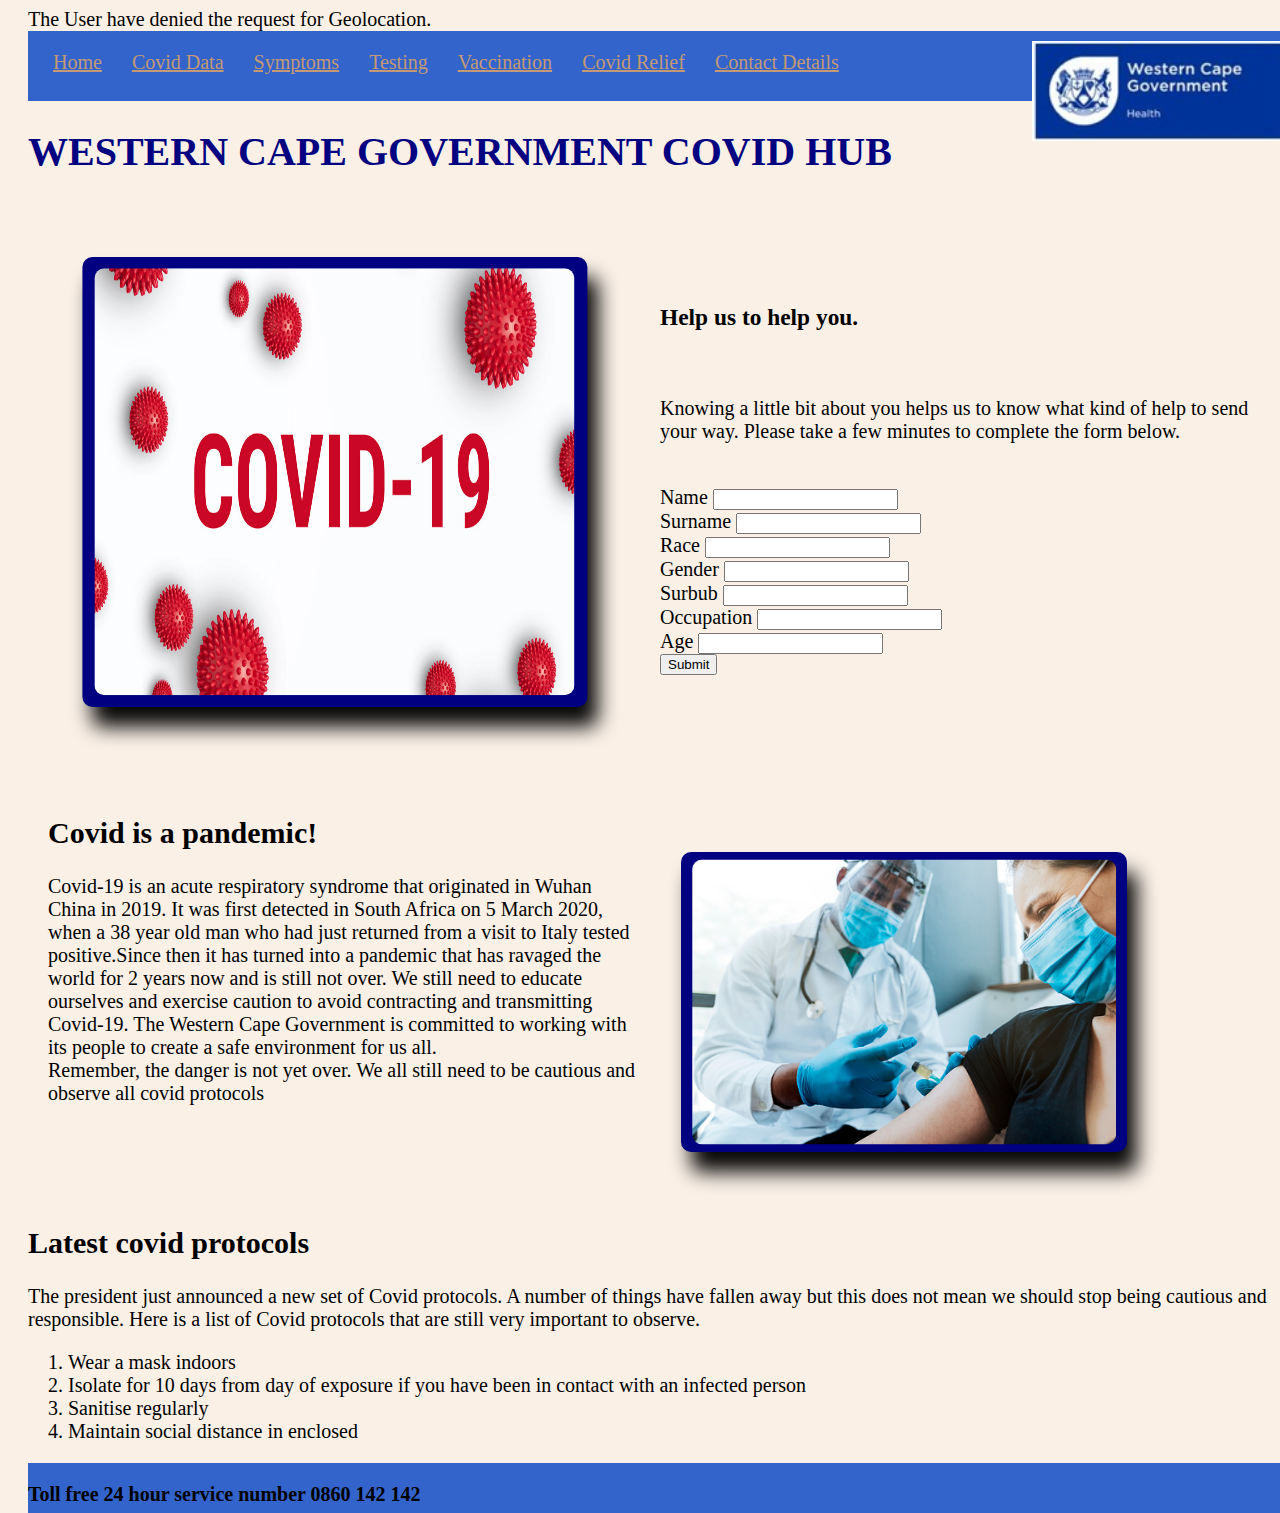
<file: Index.html>
<!DOCTYPE html <html lang="en" dir="ltr">

<head>

  <link rel="stylesheet" href="StyleSheet.css" />

  <meta charset="utf-8">
  <title>Western Cape Covid Hub</title>

</head>

<body>
  <div id="location"></div>
  <script>
    var div  = document.getElementById("location");
    function getLocation() {
      if (navigator.geolocation) {
        navigator.geolocation.getCurrentPosition(showPosition, showError);
      } else {
        div.innerHTML = "The Browser Does not Support Geolocation";
      }
    }

    function showPosition(position) {
      div.innerHTML = "Latitude: " + position.coords.latitude + "<br>Longitude: " + position.coords.longitude;
    }

    function showError(error) {
      if(error.PERMISSION_DENIED){
          div.innerHTML = "The User have denied the request for Geolocation.";
      }
    }
    getLocation();
  </script>
  
</div>

    <div class="header">
      <header>

        <img src="Covi Images.html\Health Banner.jpg" alt="Western Cape Health" align="right" height=" 100" width="250" />


        <div class="topnav">

          <a href="Index.html" class= "active" >Home</a>
          <a href="Covid-19 Recent Data.html">Covid Data</a>
          <a href="Covid-19 Symptoms.html">Symptoms</a>
          <a href="Covid-19 Testing.html"> Testing</a>
          <a href="Covid-19 Vaccination.html"> Vaccination</a>
          <a href="Covid -19 Relief.html">Covid Relief</a>
          <a href="Contact Details.html"> Contact Details </a>
</div>
</header>
    </div>
    

    <h1> WESTERN CAPE GOVERNMENT COVID HUB </h1>

    <div class="row">
      <div class= "column1">

      <div class="container">

        <img src="Covi Images.html\Covid virus.jpg" alt="Covid virus" >
</div>
</div>

<div class = "column1">
<br>
<br>
<br>

   
<h3> Help us to help you.</h3> 
<br>

<p>Knowing a little bit about you helps us to know what kind of help to send your way. Please take a few minutes to complete the form below.</p>
<br>

<form action= "form.php" method= "post"> 


        <label for="firstname"> Name </label>
        <input type="text" id="firstname" name="firstname">
        <br>
        <label for="lastname"> Surname</> </label>
        <input type="text" id="lastname" name="lastname">
        <br>
        <label for="race"> Race</> </label>
        <input type="text" id="race" name="race"></label>
        <br>
        <label for="gender"> Gender</> </label>
        <input type="text" id="gender" name="gender">
        <br>
        <label for="surburb"> Surbub</> </label>
        <input type="text" id="surbub" name="surburb">
        <br>
        <label for="occupation"> Occupation</> </label>
        <input type="text" id="occupation" name="occupation">
         <br>
         <label for="age"> Age</> </label>
        <input type="text" id="age" name="age">
          <br>
        <button type="Submit">Submit</button>

</form>
    </div>
</div>


    <div class="row">
    <div class="column1">
        <h2>Covid is a pandemic!</h2>

        <p>Covid-19 is an acute respiratory syndrome that originated in Wuhan China in 2019. It was first detected in South Africa on 5 March 2020, when a 38 year old man who had just returned from a visit to Italy tested positive.Since then it has turned
          into a pandemic that has ravaged the world for 2 years now and is still not over. We still need to educate ourselves and exercise caution to avoid contracting and transmitting Covid-19. The Western Cape Government is committed to working with its
          people to create a safe environment for us all.
          <br>
          Remember, the danger is not yet over. We all still need to be cautious and observe all covid protocols
        </p>
      </div>

      <div class="column1"> 
       <div class= "container1"> 
      <img src="Covi Images.html\Covid image 2.jpg" alt="Covid"> </div>
    </div>
    
    </div>
</div>


        <h2>Latest covid protocols</h2>

        <p>The president just announced a new set of Covid protocols. A number of things have fallen away but this does not mean we should stop being cautious and responsible. Here is a list of Covid protocols that are still very important to observe.</p>

        <ol>
          <li>Wear a mask indoors</li>
          <li>Isolate for 10 days from day of exposure if you have been in contact with an infected person</li>
          <li> Sanitise regularly </li>
          <li>Maintain social distance in enclosed </li>
        </ol>

    

    <div class="footer">
<footer>  
<p> <strong>Toll free 24 hour service number 0860 142 142</strong> </p>
</footer>
</div>
</body>
</html>
</file>
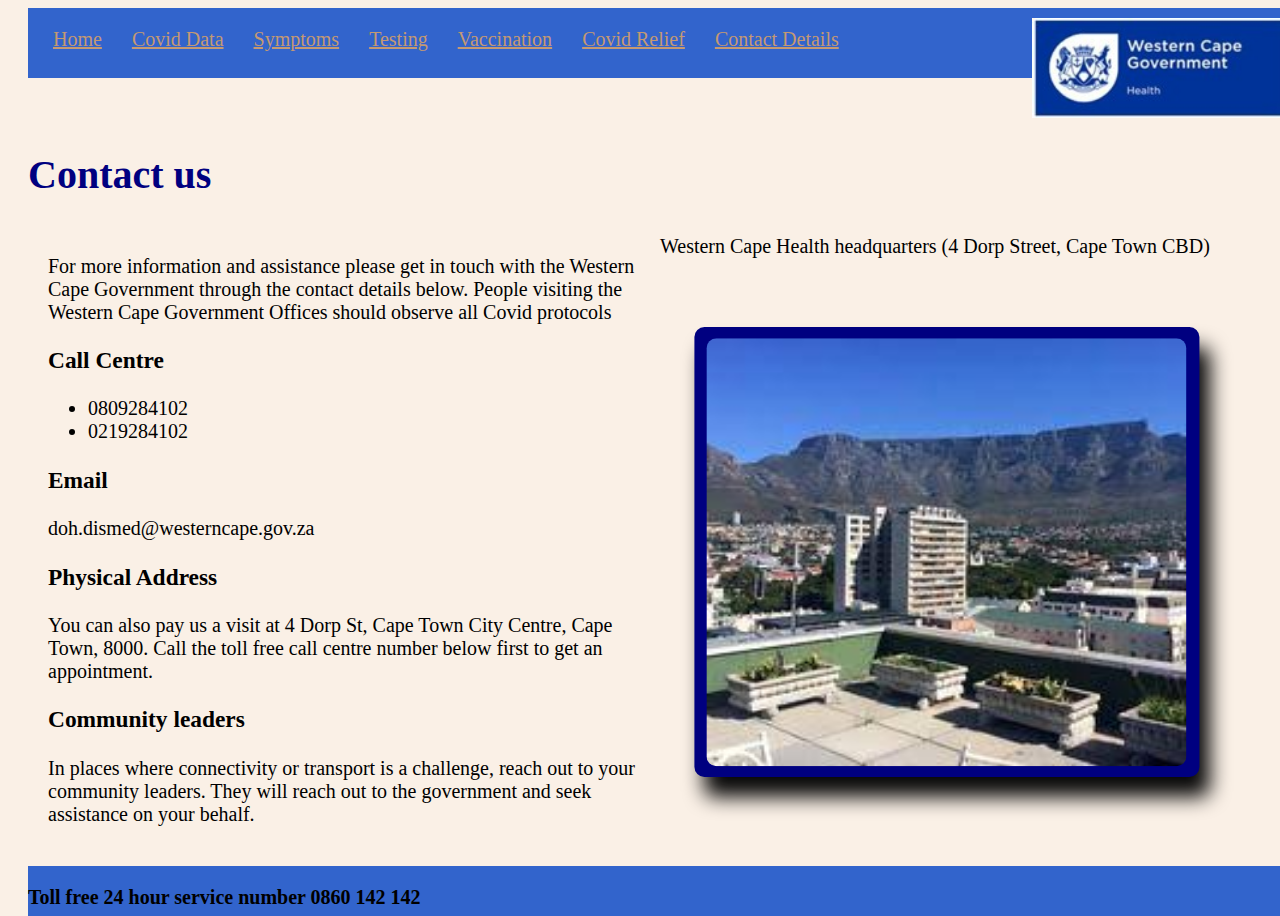
<file: Contact Details.html>
<!DOCTYPE html>
<html lang="en" dir="ltr">

<head>
<link rel="stylesheet" href ="StyleSheet.css"
  <meta charset="utf-8">
   <title>Contact Details</title>
<section class="header">
  <header>

    <img src="Covi Images.html\Health Banner.jpg" alt="Western Cape Health" align="right" height=" 100" width="250" />


    <div class="topnav">

      <a href="Index.html">Home</a>
      <a href="Covid-19 Recent Data.html">Covid Data</a>
      <a href="Covid-19 Symptoms.html">Symptoms</a>
      <a href="Covid-19 Testing.html"> Testing</a>
      <a href="Covid-19 Vaccination.html"> Vaccination</a>
      <a href="Covid -19 Relief.html">Covid Relief</a>
      <a href="Contact Details.html"> Contact Details </a>
    </div>
  </header>
</section>
<br />
<br />

</head>

<body>

  <h1>Contact us</h1>
<div class="row">

<div class="column1">
   <p>For more information and assistance please get in touch with the Western Cape Government through the contact details below. People visiting the Western Cape Government Offices should observe all Covid protocols</p>

  <h3>Call Centre</h3>

  <ul>
    <li>0809284102
    </li>

    <li>
      0219284102
    </li>

  </ul>
  <h3>Email</h3>

  <p> doh.dismed@westerncape.gov.za </p>

  <h3>Physical Address</h3>
  <p>You can also pay us a visit at 4 Dorp St, Cape Town City Centre, Cape Town, 8000. Call the toll free call centre number below first to get an appointment.  </p>
  <h3>Community leaders</h3>
  <p>In places where connectivity or transport is a challenge, reach out to your community leaders. They will reach out to the government and seek assistance on your behalf.</p>
</div>

<div class="column1"> 

  <caption>Western Cape Health headquarters (4 Dorp Street, Cape Town CBD) </caption>
  
  <div class= "container">
    <img src="Covi Images.html\Health Headquarters.jpg"  alt = "Western Cape Department of Health" >
  </div> 
</div>
</div>

   <div class="footer">

      <p> <strong>Toll free 24 hour service number 0860 142 142</strong> </p>
      
    </div>

</body>

</html>
</file>
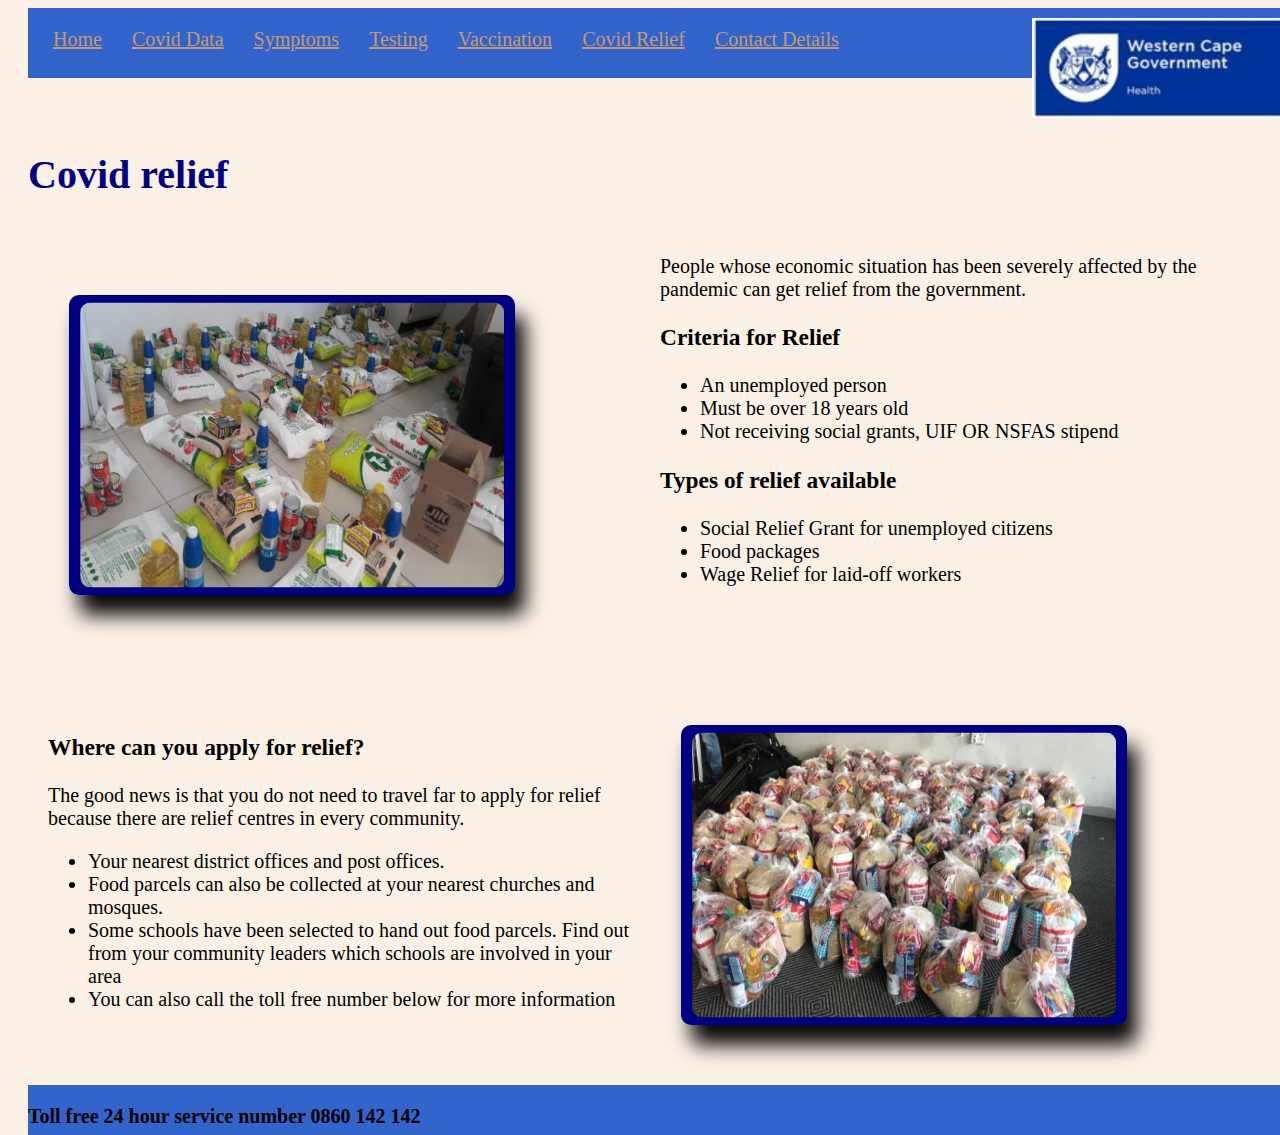
<file: Covid -19 Relief.html>
<!DOCTYPE html>
<html lang="en" dir="ltr">

<head>
<link rel="stylesheet" href ="StyleSheet.css"
  <meta charset="utf-8">
  <title>Covid-19 Relief</title>

 </head>

<body>
<section class="header">
  <header>

    <img src="Covi Images.html\Health Banner.jpg" alt="Western Cape Health" align="right" height=" 100" width="250" />


    <div class="topnav">

      <a href="Index.html">Home</a>
      <a href="Covid-19 Recent Data.html">Covid Data</a>
      <a href="Covid-19 Symptoms.html">Symptoms</a>
      <a href="Covid-19 Testing.html"> Testing</a>
      <a href="Covid-19 Vaccination.html"> Vaccination</a>
      <a href="Covid -19 Relief.html">Covid Relief</a>
      <a href="Contact Details.html"> Contact Details </a>
    </div>
  </header>
</section>
<br />
<br />

 <h1>Covid relief</h1>

<div class="row">

<div class = "column1">
  <div class = "container1">
  <img src="Covi Images.html\Food parcels 2.jpg " alt="Covid Relief" width="600" height="300">
  </div>
</div>

<div class = "column1">
  <p>People whose economic situation has been severely affected by the pandemic can get relief from the government. </p>
  <h3>Criteria for Relief</h3>

  <ul>
  
    <li>An unemployed person</li>
    <li>Must be over 18 years old</li>
    <li>Not receiving social grants, UIF OR NSFAS stipend </li>
  </ul>
  <h3>Types of relief available</h3>
  

  <ul>
    
    <li>Social Relief Grant for unemployed citizens </li>
    <li>Food packages</li>
    <li>Wage Relief for laid-off workers</li>

  </ul>
</div>

</diV>

<div class = "row">

  <div class = "column1">

    <br>
    <br>
   <h3> Where can you apply for relief? </h3>

  <p>The good news is that you do not need to travel far to apply for relief because there are relief centres in every community.</p>
  <ul>
    <li> Your nearest district offices and post offices.</li>
    <li>Food parcels can also be collected at your nearest churches and mosques.
    </li>
    <li>Some schools have been selected to hand out food parcels. Find out from your community leaders which schools are involved in your area</li>
    <li>You can also call the toll free number below for more information</li>
  </ul>
</div>
 
    
  <div class = "column1">

<div class="container1">
  <img src="Covi Images.html\Food parcels.jpg " alt="Covid Relief" width="600" height="350" align= right> 
  </div>
</div> 
</div>
  
<div class="footer">
  <footer>  
  <p> <strong>Toll free 24 hour service number 0860 142 142</strong> </p>
  </footer>
  </div>
  </div>
</body>

</html>
</file>
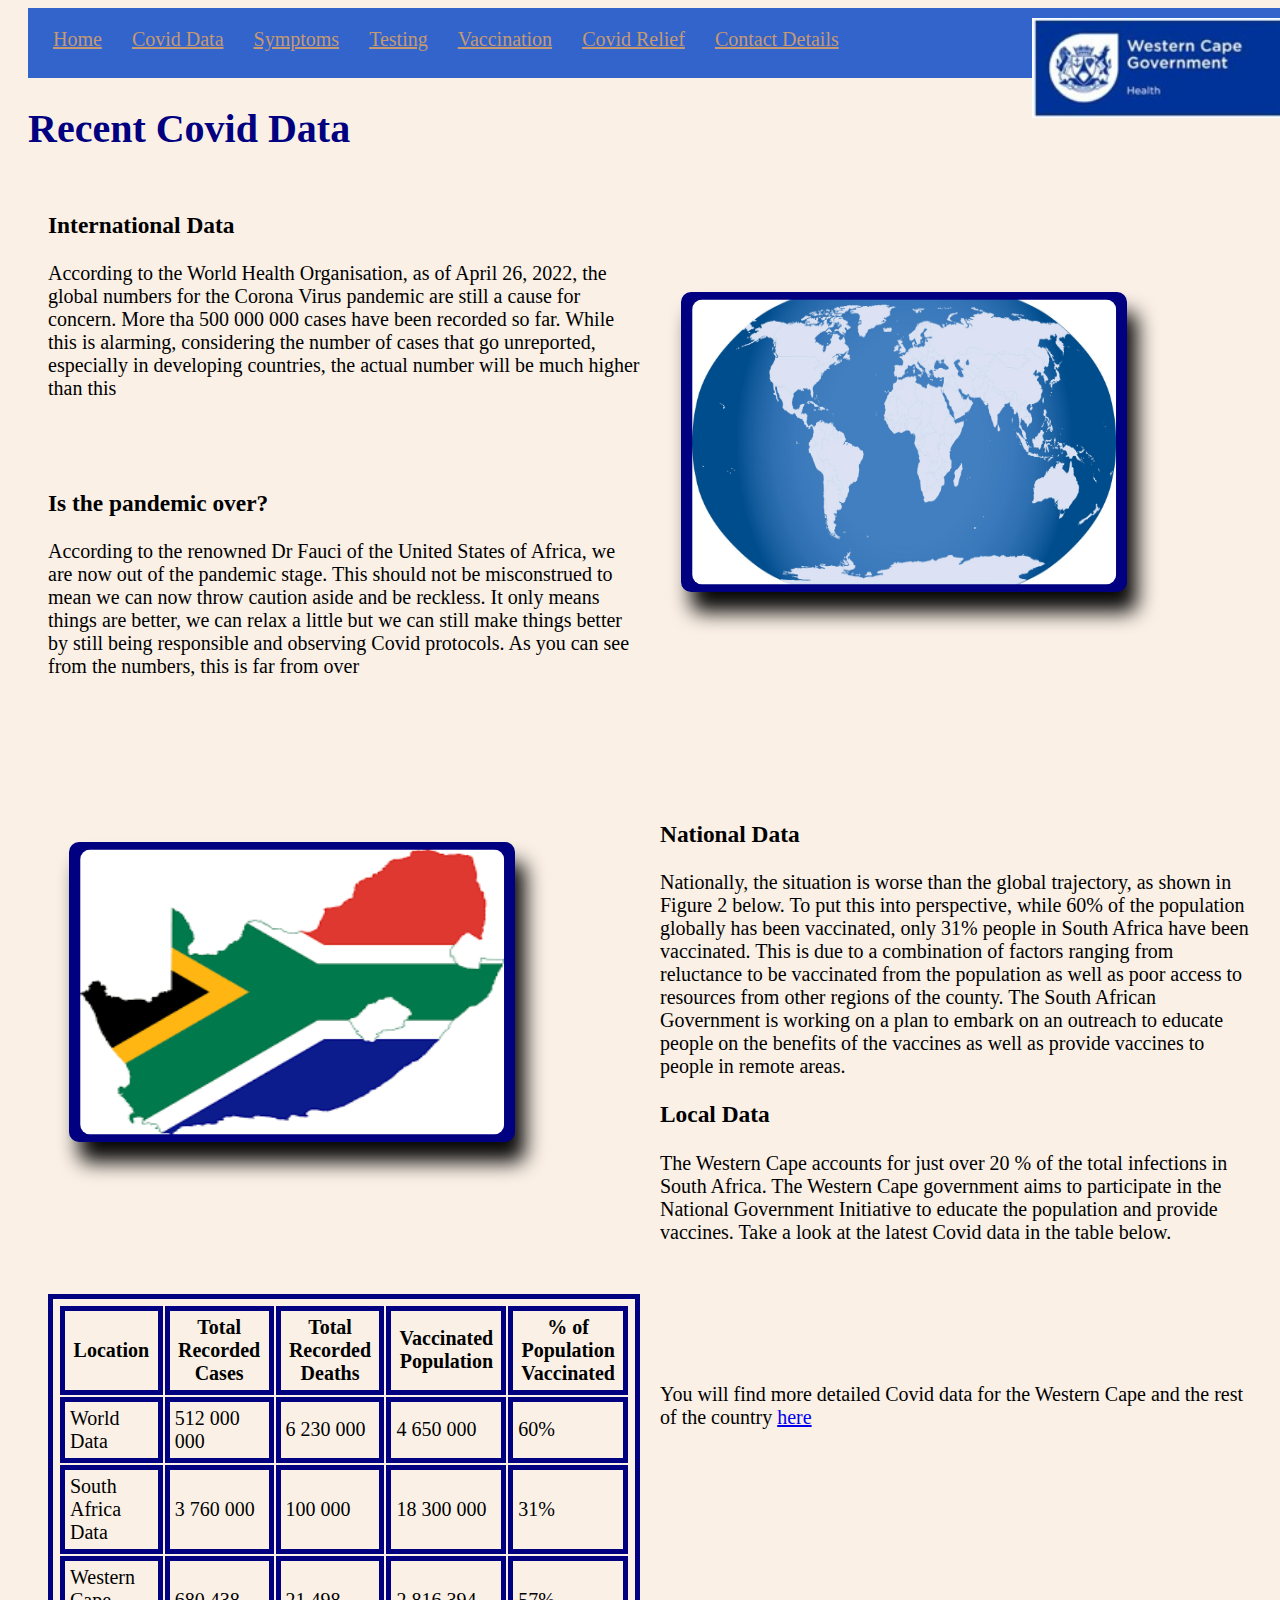
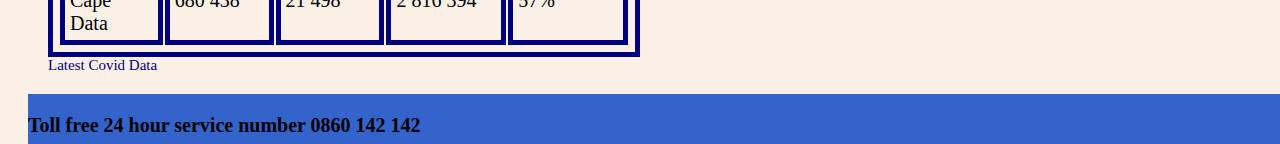
<file: Covid-19 Recent Data.html>
<!DOCTYPE html>
<html lang="en" dir="ltr">
  <head>
  <link rel="stylesheet" href ="StyleSheet.css"
    <meta charset="utf-8">
    <title>Recent Covid Data</title>
 
  </head>
  <body>
    
<section class="header" >
  <header>

    <img src="Covi Images.html\Health Banner.jpg" alt="Western Cape Health" align="right" height=" 100" width="250" />


    <div class="topnav">

      <a href="Index.html">Home</a>
      <a href="Covid-19 Recent Data.html">Covid Data</a>
      <a href="Covid-19 Symptoms.html">Symptoms</a>
      <a href="Covid-19 Testing.html"> Testing</a>
      <a href="Covid-19 Vaccination.html"> Vaccination</a>
      <a href="Covid -19 Relief.html">Covid Relief</a>
      <a href="Contact Details.html"> Contact Details </a>
    </div>
  </header>
</section>

    <h1>Recent Covid Data</h1>

    <div class="row">
      <div class="column1">

    <h3>International Data</h3>

    <p>According to the World Health Organisation, as of April 26, 2022, the global numbers for the Corona Virus pandemic are still a cause for concern. More tha 500 000 000 cases have been recorded so far. While this is alarming, considering the number of cases that go unreported, especially in developing countries, the actual number will be much higher than this </p>
    <br>
    <br>

    <h3> Is the pandemic over?</h3>

  <p>According to the renowned Dr Fauci of the United States of Africa, we are now out of the pandemic stage. This should not be misconstrued to mean we can now throw caution aside and be reckless. It only means things are better, we can relax a little but we can still make things better by still being responsible and observing Covid protocols. As you can see from the numbers, this is far from over</p>
  
      </div>

<div class="column1">
      <div class="container1"><img src="Covi Images.html\blue-world-map.jpg" alt="World Map "></div>

    </div>
   
</div>
  
<div class="row">

<div class="column1">

<div class="container1">
    <img src="Covi Images.html\South Afica Map.png" alt="South Africa" />

    </div>
</div>
    <div class="column1">
      <br>
      <br>
      <br>
      <h3>National Data</h3>
      <p>Nationally, the situation is worse than the global trajectory, as shown in Figure 2 below. To put this into perspective, while 60% of the population globally has been vaccinated, only 31% people in South Africa have been vaccinated. This is due to a combination of factors ranging from reluctance to be vaccinated from the population as well as poor access to resources from other regions of the county. The South African Government is working on a plan to embark on an outreach to educate people on the benefits of the vaccines as well as provide vaccines to people in remote areas.
        <br>
        <h3>Local Data</h3>
        <p>The Western Cape accounts for just over 20 % of the total infections in South Africa. The Western Cape government aims to participate in the National Government Initiative to educate the population and provide vaccines. Take a look at the latest Covid data in the table below.
        </p>
    
      </p>
      </div>

</div>
</div>

<div class = "row">
  <div class = "column2">
<table>
  <caption>Latest Covid Data</caption>
  <tr>
    <th>Location</th>
    <th>Total Recorded Cases</th>
    <th>Total Recorded Deaths</th>
    <th>Vaccinated Population</th>
    <th>% of Population Vaccinated</th>
  </tr>
  <tr>
    <td>World Data</td>
    <td>512 000 000</td> 
    <td>6 230 000</td>
    <td> 4 650 000 </td>
    <td> 60%</td>
  </tr>
  <tr>
    <td>South Africa Data</td>
    <td> 3 760 000</td>
    <td>100 000</td>
    <td>18 300 000</td>
    <td>31% </td>
  </tr>
  <tr>
    <td>Western Cape Data </td>
    <td> 680 438</td>
    <td>21 498</td>
    <td>2 816 394</td>
    <td>57%</td>
  </tr>

</table>

</div>

 <div class="column2">

  <br>
  <br>
  <br>

<p>
You will find more detailed Covid data for the Western Cape and the rest of the country <a href="https://app.powerbi.com/view?r=eyJrIjoiMDNlNTMyZWUtYjkyYS00NGE1LTliZTktZDI4MDU0ZTU0OTk1IiwidCI6ImE1MTczNzFjLWYzMTYtNDg0Yy1hYzVjLTk4Yjc2MTI3NzkwYSIsImMiOjl9&pageName=ReportSectioneaabdd175531a4c82b2f&pageName=ReportSectioneaabdd175531a4c82b2f">here</a> </p>
</div>
</div>

<div class="footer">
  <footer>  
  <p> <strong>Toll free 24 hour service number 0860 142 142</strong> </p>
  </footer>
  </div>

  </body>
</html>
</file>
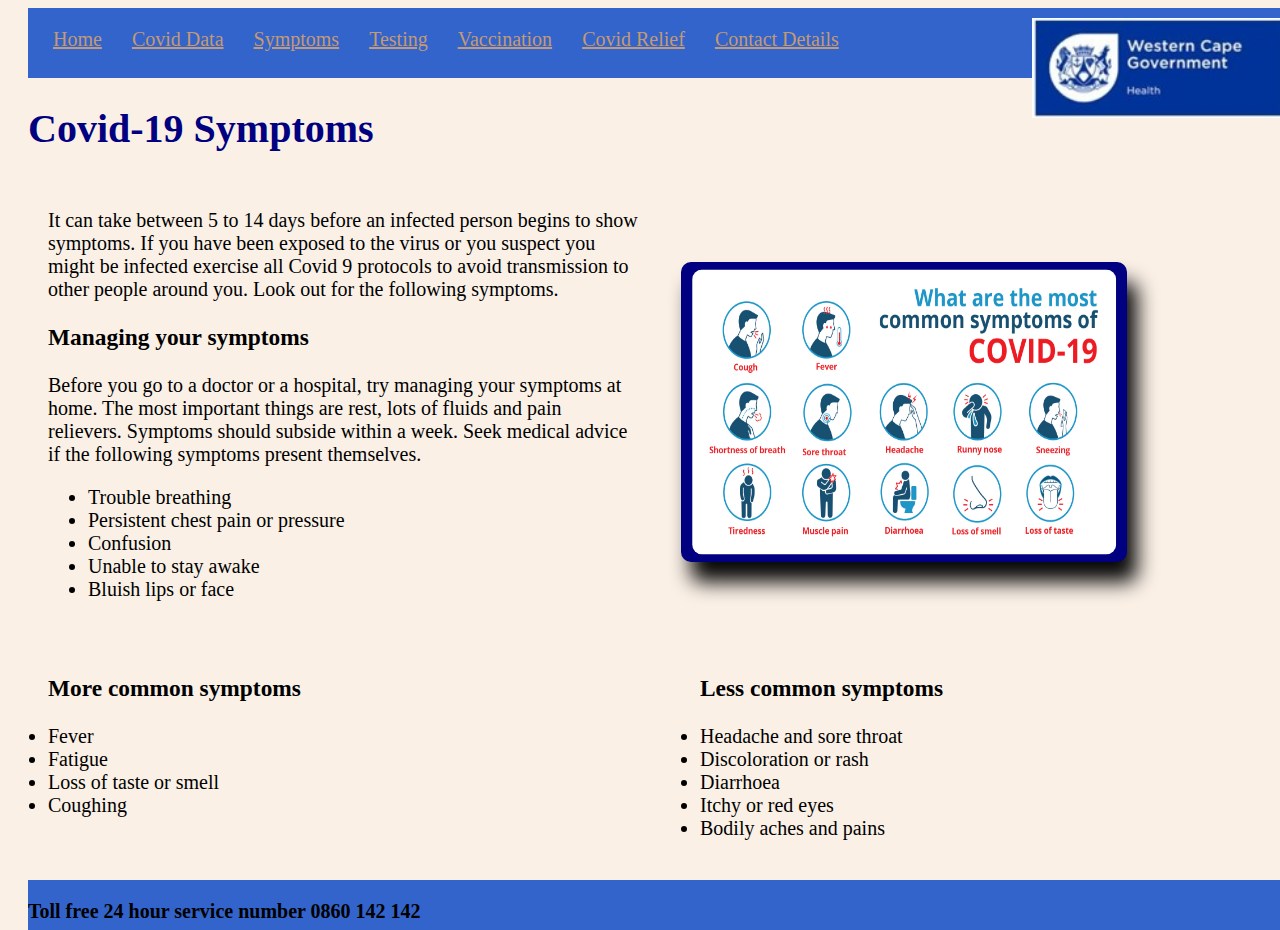
<file: Covid-19 Symptoms.html>
<!DOCTYPE html>
<html lang="en" dir="ltr">

<head>
<link rel="stylesheet" href ="StyleSheet.css"
  <meta charset="utf-8">
  <title>Symptoms</title>
 
</head>

<body>
  <section class="header">
    <header>
  
      <img src="Covi Images.html\Health Banner.jpg" alt="Western Cape Health" align="right" height=" 100" width="250" />
  
  
      <div class="topnav">
  
        <a href="Index.html">Home</a>
        <a href="Covid-19 Recent Data.html">Covid Data</a>
        <a href="Covid-19 Symptoms.html">Symptoms</a>
        <a href="Covid-19 Testing.html"> Testing</a>
        <a href="Covid-19 Vaccination.html"> Vaccination</a>
        <a href="Covid -19 Relief.html">Covid Relief</a>
        <a href="Contact Details.html"> Contact Details </a>
      </div>
    </header>
  </section>
 
  
  <h1>Covid-19 Symptoms</h1>
  <div class="row">
 <div class="column1">

  <p>It can take between 5 to 14 days before an infected person begins to show symptoms. If you have been exposed to the virus or you suspect you might be infected exercise all Covid 9 protocols to avoid transmission to other people around you. Look
    out for the following symptoms.</p>

      <h3>Managing your symptoms</h3>

  <p >Before you go to a doctor or a hospital, try managing your symptoms at home. The most important things are rest, lots of fluids and pain relievers. Symptoms should subside within a week. Seek medical advice if the following symptoms present
  themselves.</p>
  <ul>

<li>Trouble breathing</li>
<li>Persistent chest pain or pressure
<li>Confusion</li>
<li>	Unable to stay awake</li>
<li>	Bluish lips or face </li> 
</li>
    </ul>
</div>

   <div class="column1">

     <div class="container1">
    <img src="Covi Images.html\Symptoms.jpg" alt="Covid Symptoms"  width="500" height="250"/> 
   </div>

</div>
</div>

 <div class="row">
 <div class="column1">
    <h3>More common symptoms</h3>
    <ul></ul>
    <li>Fever</li>
    <li>Fatigue</li>
    <li>Loss of taste or smell</li>
    <li>Coughing</li>
  </ul>
</div>

<div class="column1">
  <ul>
    <h3>Less common symptoms</h3>

    <li> Headache and sore throat</li>
    <li>Discoloration or rash </li>
    <li>Diarrhoea</li>
    <li>Itchy or red eyes</li>
    <li>Bodily aches and pains</li>

    <ul>
    </div>
  </div>

  
  <div class="footer">

      <p> <strong>Toll free 24 hour service number 0860 142 142</strong> </p>


</body>

</html>
</file>
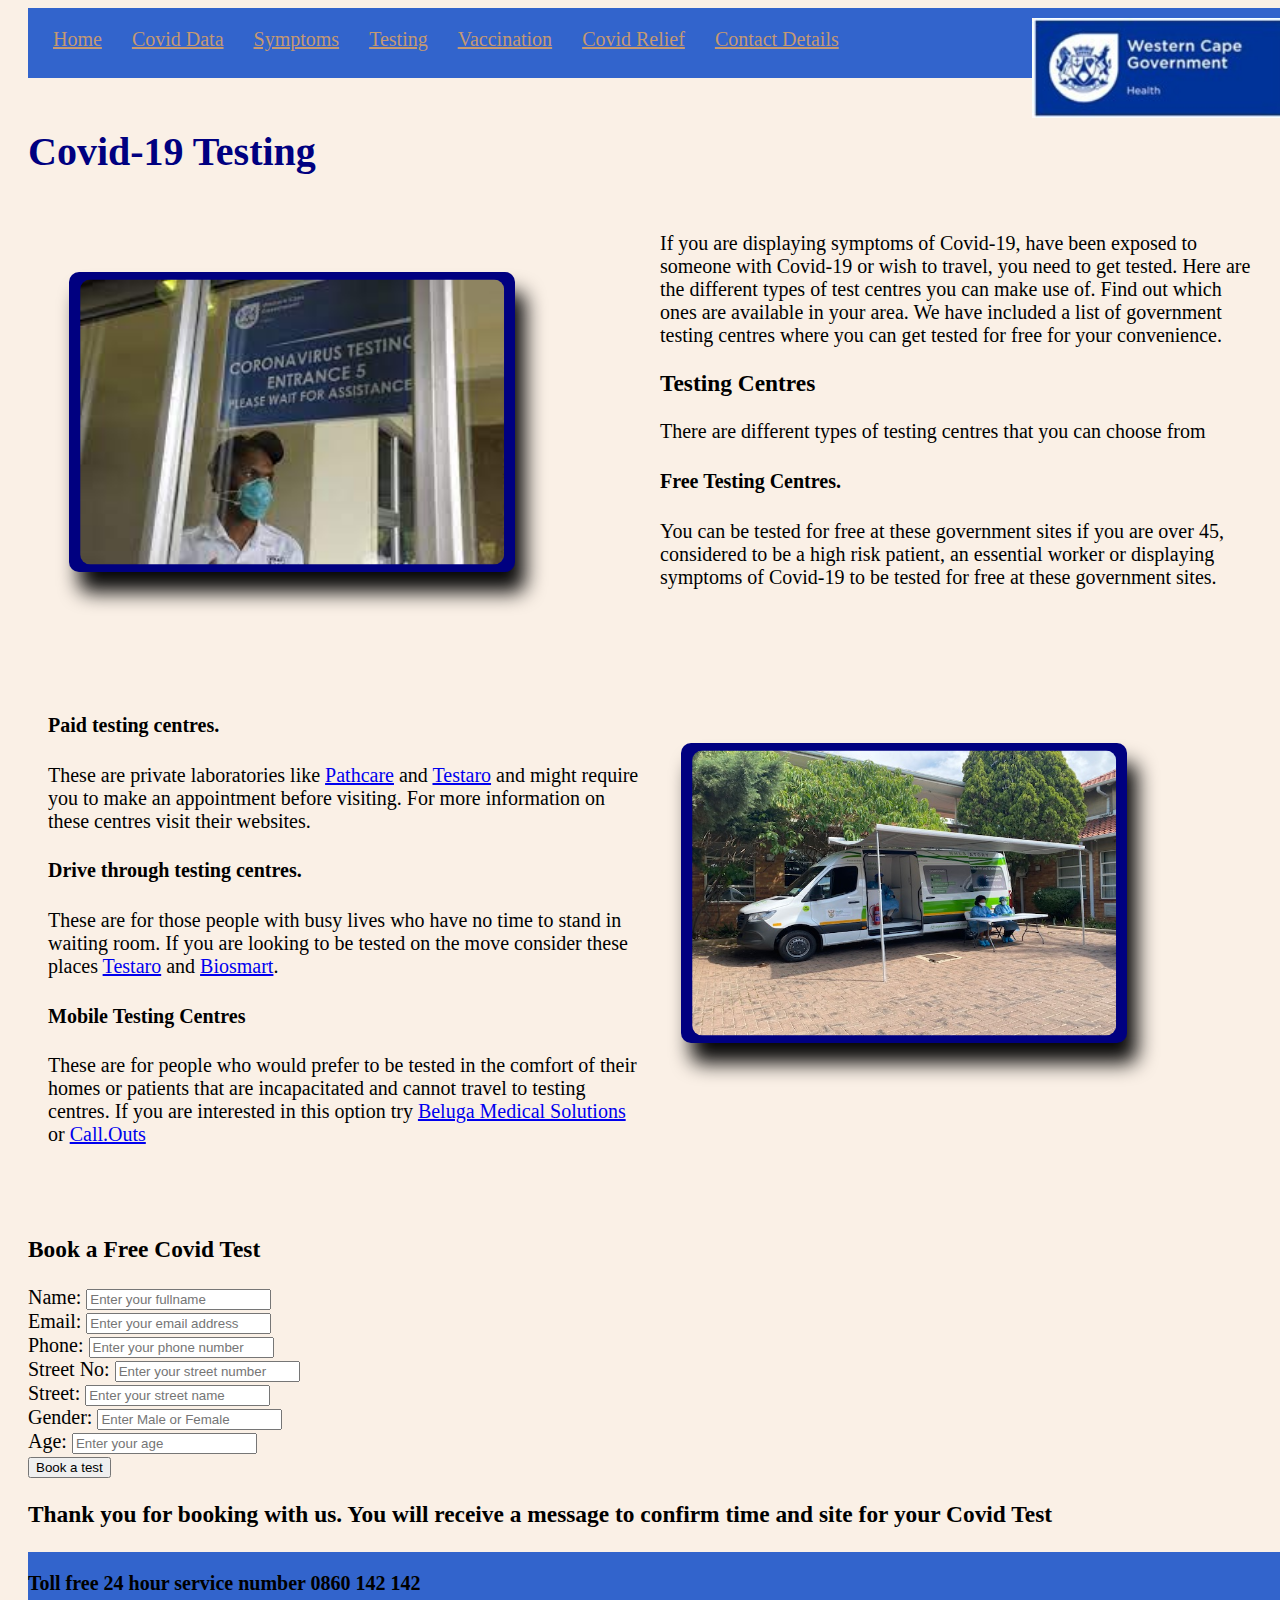
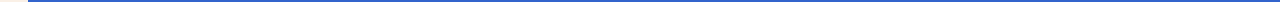
<file: Covid-19 Testing.html>
<!DOCTYPE html>
<html lang="en" dir="ltr">

<head>
<link rel="stylesheet" href ="StyleSheet.css" />
  <meta charset="utf-8">
  <title>Covid-19 Testing</title>


</head>

<body>
<section class="header">
  <header>

    <img src="Covi Images.html\Health Banner.jpg" alt="Western Cape Health" align ="right" height=" 100" width="250" />


    <div class="topnav">

      <a href="Index.html">Home</a>
      <a href="Covid-19 Recent Data.html">Covid Data</a>
      <a href="Covid-19 Symptoms.html">Symptoms</a>
      <a href="Covid-19 Testing.html"> Testing</a>
      <a href="Covid-19 Vaccination.html"> Vaccination</a>
      <a href="Covid -19 Relief.html">Covid Relief</a>
      <a href="Contact Details.html"> Contact Details </a>
    </div>
  </header>
</section>
<br />

  <h1>Covid-19 Testing</h1>

  <div class = "row">
  <div class = "column1">
  
<div class="container1">
<img src="Covi Images.html\Covid free testing.jpg" alt="Free Testing">
</div>

  </div>

<div class="column1">


    <p>If you are displaying symptoms of Covid-19, have been exposed to someone with Covid-19 or wish to travel, you need to get tested. Here are the different types of test centres you can make use of. Find out which ones are available in your area.
      We have included a list of government testing centres where you can get tested for free for your convenience.</p>
    <h3>Testing Centres</h3>
    
      <p>There are different types of testing centres that you can choose from</p>
  
      <h4>Free Testing Centres.</h4>
         You can be tested for free at these government sites if you are over 45, considered to be a high risk patient, an essential worker or displaying symptoms of Covid-19 to be tested for free at these government sites.
        </div>

      </div>
    

      <div class="row" >
      <div class="column1">
        <br>
        <br>

      <h4>Paid testing centres.</h4> These are private laboratories like <a href="https://www.pathcare.co.za/pathcares-2/">Pathcare</a> and <a href="https://www.testaro.co.za/">Testaro</a> and might require you to make an appointment before visiting. For more information on these centres visit their websites.


<h4> Drive through testing centres.</h4>  These are for those people with busy lives who have no time to stand in waiting room. If you are looking to be tested on the move consider these places <a href="https://www.testaro.co.za/">Testaro</a> and <a href="https://biosmart-testing.myshopify.com/">Biosmart</a>.
<h4>Mobile Testing Centres</h4> These are for people who would prefer to be tested in the comfort of their homes or patients that are incapacitated and cannot travel to testing centres. If you are interested in this option try <a href="https://www.belugamedical.co.za/"> Beluga Medical Solutions</a> or <a href="https://callouts.co.za/"> Call.Outs</a>

</div>

<div class="column1">
  <div class="container1">
<img src="Covi Images.html\Mobile Covid Tests.jpg" alt="Mobile Testing">
  </div>
</div>
      </div>

<br>
<br>



  <form action="form.php" method="post"> 
    
          <h3>Book a Free Covid Test</h3>

      <div class="field">
        <label for="name">Name:</label>
        <input type="text" id="name" name="name" placeholder="Enter your fullname" />
        <small></small>
      </div>

      <div class="field">
        <label for="email">Email:</label>
        <input type="text" id="email" name="email" placeholder="Enter your email address" />
        <small></small>
      </div>

      <div class="field">
        <label for="email">Phone:</label>
        <input type="numbers" id="phone" name="phone" placeholder="Enter your phone number" />
        <small></small>
      </div>

      <div class="field">
        <label for="address">Street No:</label>
        <input type="text" id="home address" name="address" placeholder="Enter your street number" />
        <small></small>
      </div>

      <div class="field">
        <label for="address">Street:</label>
        <input type="text" id="home address" name="address" placeholder="Enter your street name" />
        <small></small>
      </div>


      <div class="field">
        <label for="Gender">Gender:</label>
        <input type="text" id="Gender" name="gender" placeholder="Enter Male or Female" />
        <small></small>
      </div>

      <div class="field">
        <label for="Gender">Age:</label>
        <input type="text" id="Age" name="gender" placeholder="Enter your age" />
        <small></small>
      </div>


      <button type="submit">Book a test</button>
    
  </form>

<h3>Thank you for booking with us. You will receive a message to confirm time and site for your Covid Test</h3>
    <div class="footer">

      <p> <strong>Toll free 24 hour service number 0860 142 142</strong> </p>

    </div>
</body>

</html>
</file>
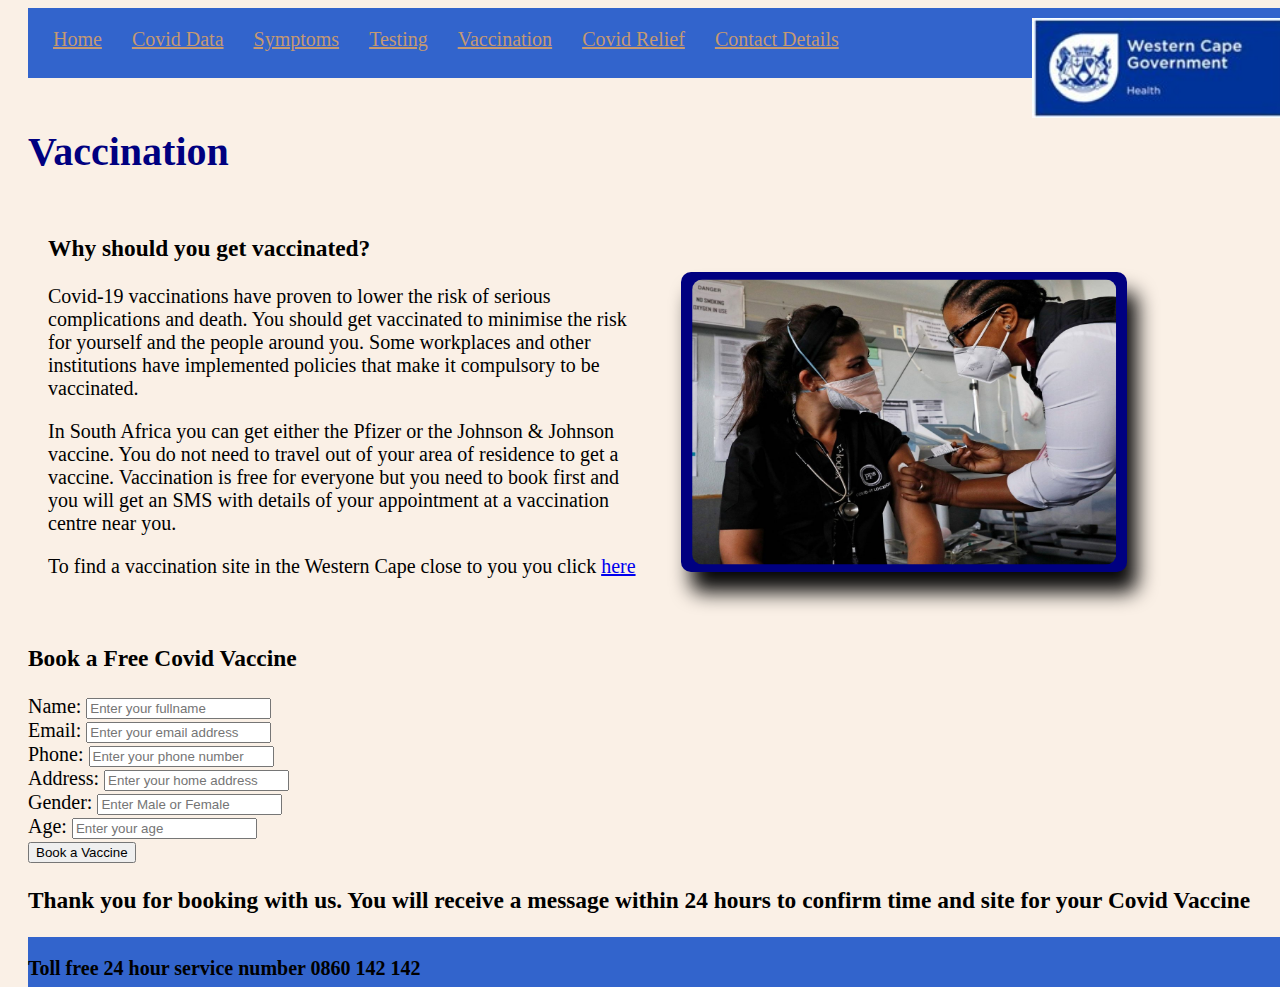
<file: Covid-19 Vaccination.html>
<!DOCTYPE html>
<html lang="en" dir="ltr">
  <head>
  <link rel="stylesheet" href ="StyleSheet.css"
    <meta charset="utf-8">
    <title>Covid-19 Vaccination</title>
 
  </head>
  <body>
<section class="header">
  <header>

    <img src="Covi Images.html\Health Banner.jpg" alt="Western Cape Health" align="right" height=" 100" width="250" />


    <div class="topnav">

      <a href="Index.html">Home</a>
      <a href="Covid-19 Recent Data.html">Covid Data</a>
      <a href="Covid-19 Symptoms.html">Symptoms</a>
      <a href="Covid-19 Testing.html"> Testing</a>
      <a href="Covid-19 Vaccination.html"> Vaccination</a>
      <a href="Covid -19 Relief.html">Covid Relief</a>
      <a href="Contact Details.html"> Contact Details </a>
    </div>
  </header>
</section>
<br />


<h1>Vaccination</h1>

<div class="row">

<div class="column1">
 <h3>Why should you get vaccinated?</h3>
    <p>Covid-19 vaccinations have proven to lower the risk of serious complications and death. You should get vaccinated to minimise the risk for yourself and the people around you. Some workplaces and other institutions have implemented policies that make it compulsory to be vaccinated.</p>
    <p>In South Africa you can get either the Pfizer or the Johnson & Johnson vaccine. You do not need to travel out of your area of residence to get a vaccine. Vaccination is free for everyone but you need to book first and you will get an SMS with details of your appointment at a vaccination centre near you.  <!-- Create booking form here-->
    </p>


<p>To find a vaccination site in the Western Cape close to you you click <a href="Covi Images.html\Vaccine booster sites 25-30 April 2022.pdf">here</a></p>

</div>

    <div class="column1">
<div class = "container1">
<img src="Covi Images.html\vaccination.jpg " alt="Vaccinate image" >
    </div>
</div>  

</div>


     

</div>


  <form action="form.php" method="post"> 
    
          <h3>Book a Free Covid Vaccine</h3>

      <div class="field">
        <label for="name">Name:</label>
        <input type="text" id="name" name="name" placeholder="Enter your fullname" />
       
      </div>

      <div class="field">
        <label for="email">Email:</label>
        <input type="text" id="email" name="email" placeholder="Enter your email address" />
       
      </div>

      <div class="field">
        <label for="email">Phone:</label>
        <input type="numbers" id="phone" name="phone" placeholder="Enter your phone number" />
    
      </div>

      <div class="field">
        <label for="address">Address:</label>
        <input type="text" id="home address" name="address" placeholder="Enter your home address" />
        
      </div>

      <div class="field">
        <label for="Gender">Gender:</label>
        <input type="text" id="Gender" name="gender" placeholder="Enter Male or Female" />
        
      </div>

      <div class="field">
        <label for="Gender">Age:</label>
        <input type="text" id="Age" name="gender" placeholder="Enter your age" />
      
      </div>


      <button type="submit">Book a Vaccine</button>
    
  </form>


<h3>Thank you for booking with us. You will receive a message within 24 hours to confirm time and site for your Covid Vaccine</h3>



<div class="footer">
  <footer>  
  <p> <strong>Toll free 24 hour service number 0860 142 142</strong> </p>
  </footer>
  </div>

  </body>
</html>
</file>
<file: StyleSheet.css>
body { background-color: #faf0e6; 
    padding-left: 20px;
  font-size: 20px;}
  
h1 {color:#000080 ;}

.header    {padding:10px;
background-color:highlight;
width:100%;
height:50px;
}

.topnav a {
    float: left;
    display: block;
    color: #c49973;
    text-align: center;
    padding: 10px 15px;
    font-size: 20px;
}

.topnav a:hover {
    color: #000080;
}

.topnav a:active {color:#f10808}
@media screen and (max-width: 600px) {
    .topnav.responsive {position: relative;}
    .topnav.responsive a.icon {
      position: absolute;
      right: 0;
      top: 0;
    }
    .topnav.responsive a {
      float: none;
      display: block;
      text-align: left;
    }
  }
  
.row { display:flex;
    margin: 10px;
}
.column {
    width: 33.33%;
    padding: 15px;
    border: 3px solid #000080;
}
.column1 {
    width: 50%;
   padding: 10px;  
}  

.column2 {
  width: 85%;
 padding: 10px; 
}


.container {
width:60%;
height: 400px;
position:relative;
top: 40%;
left:40%; 
border-radius: 10px 10px 10px 10px;
box-shadow: 10px 20px 20px ; color:#090909;
margin:50px;
background-color:#000080;
padding-top: 50px; padding-right: 150px;
transform:translate(-50%, -50%)
}

.container1 {
  width:50%;
  height: 250px;
  position:relative;
  float:right;
  top: 40%;
  left:25%; 
  border-radius: 10px 10px 10px 10px;
  box-shadow: 10px 20px 20px ; color:#090909;
  ;
  margin:50px;
  background-color:#000080;
  padding-top: 50px; padding-left: 150px;
  transform:translate(-50%, -50%)
  }
  
.container>img { 
position:fixed;
width: 95%;
height: 95%;
top:50%;
left:50%;
border-radius:10px;
transform:translate(-50%, -50%)
}
.container1>img { 
  position:fixed;
  width: 95%;
  height: 95%;
  top:50%;
  left:50%;
  border-radius:10px;
  transform:translate(-50%, -50%)
  }
  table, th, td {
    border: 5px solid #000080;
    padding: 5px; 
  }
 th, td {width: 200px;}
caption {font-size: 15px;text-align: left ; caption-side: bottom; color:#000080 ;}


  .footer { background-color: highlight; 
    height: 50px;
    width: 100%;
    position:absolute;
}
</file>
